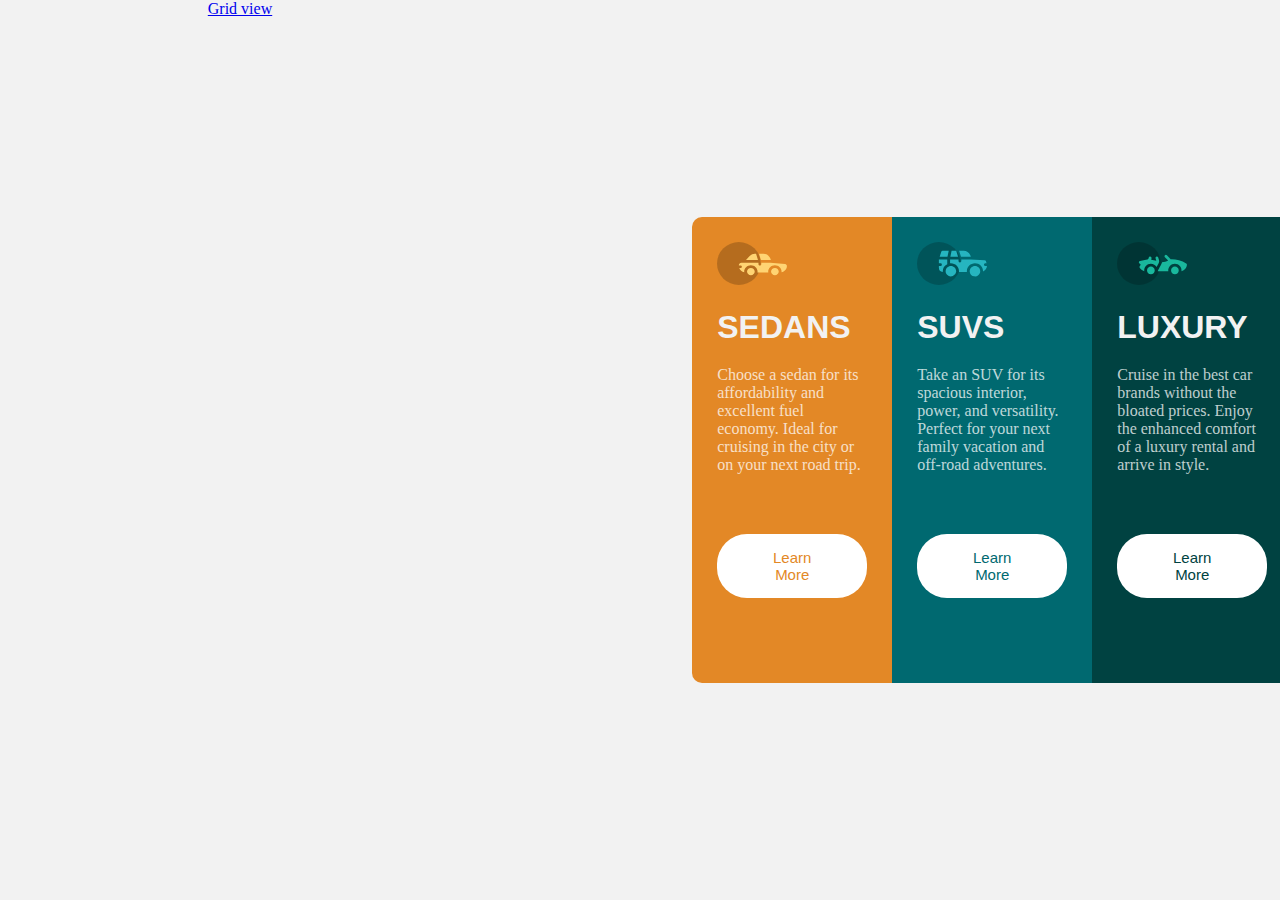
<file: flex1.html>
<!DOCTYPE html>
<html>

<head>
  <meta charset="utf-8">
  <meta name="viewport" content="width=device-width">
  <title>3-column card design using flexbox</title>
  <link href="flex1.css" rel="stylesheet" type="text/css" />
  <link rel="stylesheet" href="https://fonts.google.com/specimen/Lexend+Deca family=Lexend Deca" />
  <link rel="stylesheet" href="https://fonts.google.com/specimen/Big+Shoulders+Display family=Big Shoulders Display" />
  </head>
  <body>
    <a href="grid.html"> Grid view</a>
 <div class="box-container">
	
	<div class=" box box1">
    <div class="content">
               <img src="icon-sedans.svg" width="70px">
               <h1>SEDANS</h1>
               <p>Choose a sedan for its affordability and excellent fuel economy. Ideal for cruising in the city or on your next road trip.</p>
               <button class="btn btn1">Learn More
               </button>
    </div>
	</div>
  <div class=" box box2">
    <div class="content">
               <img src="icon-suvs.svg" width="70px">
               <h1>SUVS</h1>
               <p>Take an SUV for its spacious interior, power, and versatility. Perfect for your next family vacation and off-road adventures. </p>
               <button class="btn btn2">Learn More
               </button>
    </div>
	</div>
    <div class=" box box3">
    <div class="content">
               <img src="icon-luxury.svg" width="70px">
               <h1>LUXURY</h1>
                 <p>Cruise in the best car brands without the bloated prices. Enjoy the enhanced comfort of a luxury rental and arrive in style.</p>
               <button class="btn btn3">Learn More
               </button>
    </div>
	</div>
  
  </div>

  </body>
  </html>
</file>
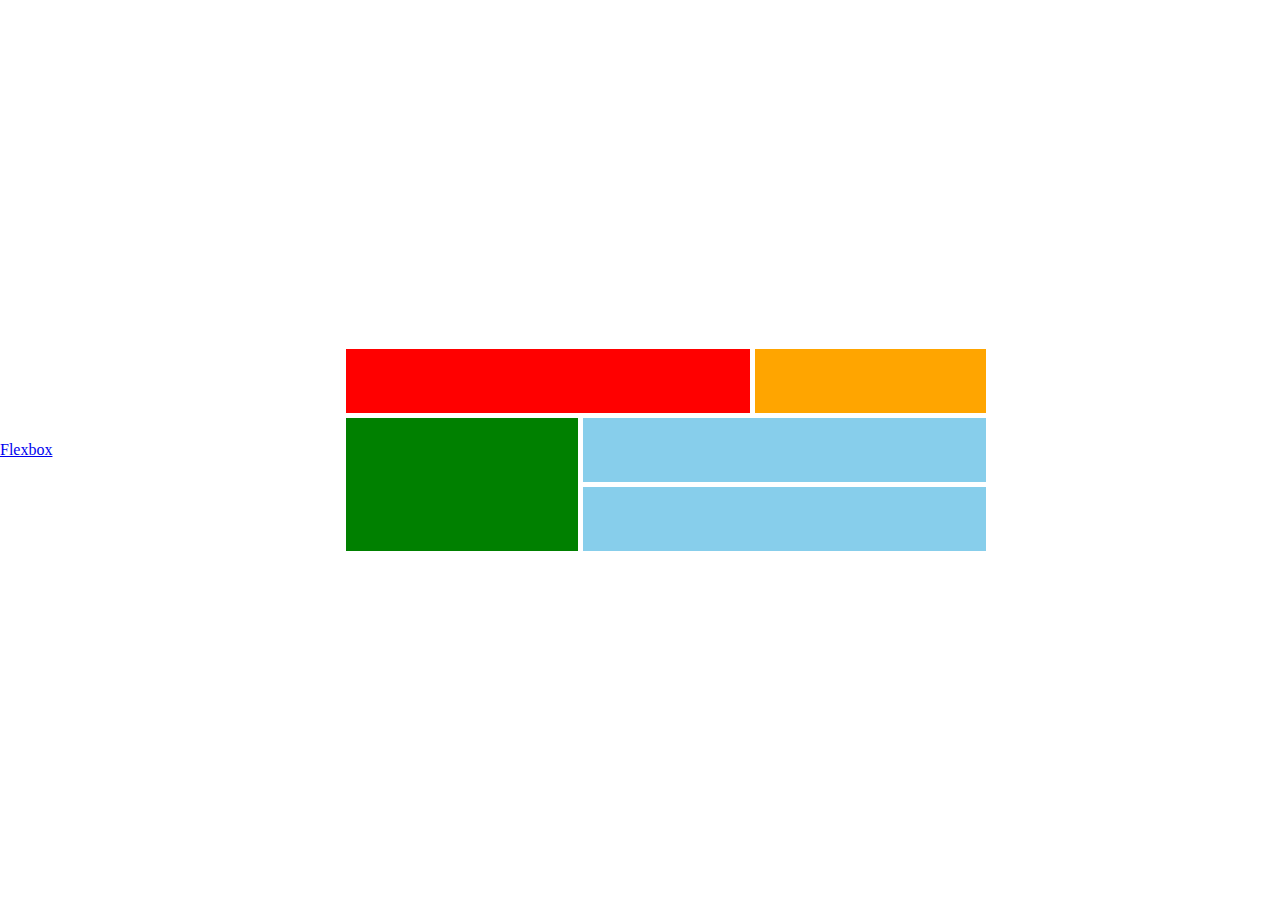
<file: grid.html>
<!DOCTYPE html>
<html>

<head>
  <meta charset="utf-8">
  <meta name="viewport" content="width=device-width">
  <title>Grid</title>
  <link rel="stylesheet" href="grid.css" type="text/css" />
</head>
  
<body>
    <a href="index.html">Flexbox</a>
 
 <main>
    <div class="item-a"></div>
    <div class="item-b"></div>
    <div class="item-c"></div>
    <div class="item-d"></div>
    <div class="item-e"></div>
  </main>



</body>
</html>
</file>
<file: flex1.css>
@media screen and (min-width:375px){
*{
    margin: 0;
    box-sizing: border-box;
    padding: 0;
  }
  body{
    background-color: hsl(0, 0%, 95%);
  width: 150%;
    min-height: 100vh;
  display: flex;
  justify-content: center;
  align-content: center;
}

.box-container{ width: 100%;
              max-width: 1440px;
              display: flex;
              justify-content: center;
              align-items: center;
              flex-flow: wrap; 
}
.box{
  width: 200px;
  padding: 15px;
  min-height: 375px;
}
.box1{
  background-color: hsl(31, 77%, 52%);
  border-top-left-radius: 10px;
  border-bottom-left-radius: 10px;
  
}
.box2{
  background-color: hsl(184, 100%, 22%);
  
}
.box3{
  background-color: hsl(179, 100%, 13%);
  border-top-right-radius: 10px;
  border-bottom-right-radius: 10px;
}
.content{
  padding: 10px;
  
}

h1{
	color: hsl(0, 0%, 95%); 
	text-transform:uppercase;
	font-family: 'Lexend Deca', sans-serif;
	margin: 20px 0;
}

p{
	color:hsla(0,0%,100%, 0.75);
}
.btn{
	margin: 60px 0;
	padding:15px 40px;
	border:0;
	border-radius:30px;
	outline:none;
	background-color:#FFF;
	font-size:15px;
	cursor:pointer;
	font-family:'Lexend Deca', sans-serif;
	font-weight:700px;
}
.btn1{
	color: hsl(31, 77%, 52%);
}
.btn2{
	color: hsl(184, 100%, 22%);
}
.btn3{
	color: hsl(179, 100%, 13%);
}

.btn:hover{
	background-color:transparent;
	border: 2px solid #FFF;
	color: #FFF;
	transition: 0.4s;
}
</file>
<file: grid.css>
* {
    margin:0;
    padding: 0;
}

body{
    background-color: #ffffff;
    display: flex;
    place-items: center;
    min-height: 100vh
}
main{
    display: grid;
    grid-template-areas: 
    "a a b"
    "c d d"
    "c e e"
    ;
     gap: 5px;
     width: 50%;
     margin: auto;
}

main div{
	padding: 2em;
	text-align: center;
}

.item-a{
    background-color: red;
	grid-area: a;
}
.item-b{
    background-color: orange;
    grid-area: b;
}
.item-c{
    background-color: green;
    grid-area: c;
}
.item-d{
    background-color: skyblue;
    grid-area: d;
}
.item-e{
    background-color: skyblue;
    grid-area: e;
}s
</file>
